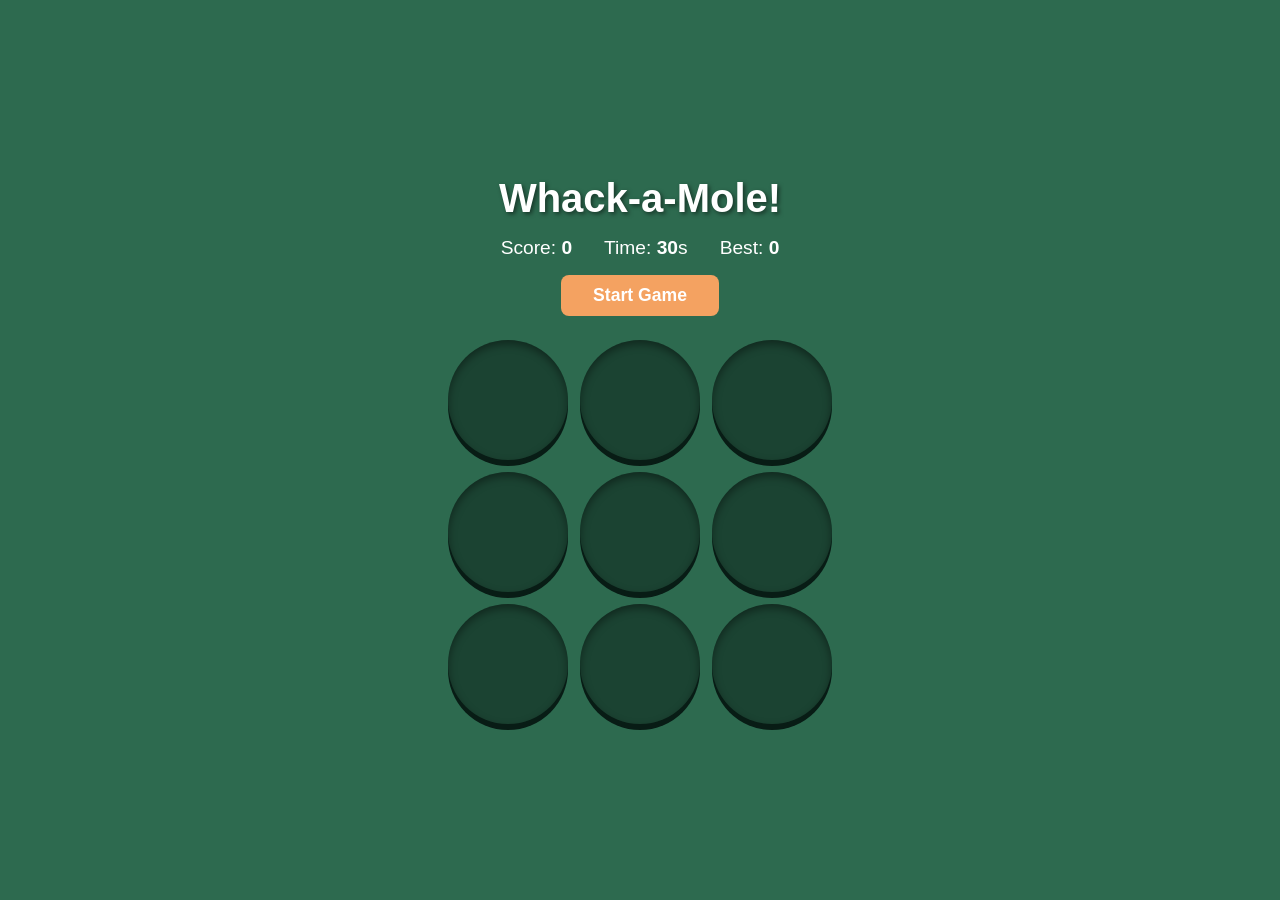
<file: foundations/simple-game/index.html>
<!DOCTYPE html>
<html lang="en">
<head>
  <meta charset="UTF-8">
  <meta name="viewport" content="width=device-width, initial-scale=1.0">
  <title>Whack-a-Mole</title>
  <link rel="stylesheet" href="style.css">
</head>
<body>
  <div class="game-container">
    <h1>Whack-a-Mole!</h1>
    <div class="scoreboard">
      <span>Score: <strong id="score">0</strong></span>
      <span>Time: <strong id="timer">30</strong>s</span>
      <span>Best: <strong id="best">0</strong></span>
    </div>
    <button id="start-btn">Start Game</button>
    <div class="grid" id="grid">
      <div class="hole" data-index="0"><div class="mole"></div></div>
      <div class="hole" data-index="1"><div class="mole"></div></div>
      <div class="hole" data-index="2"><div class="mole"></div></div>
      <div class="hole" data-index="3"><div class="mole"></div></div>
      <div class="hole" data-index="4"><div class="mole"></div></div>
      <div class="hole" data-index="5"><div class="mole"></div></div>
      <div class="hole" data-index="6"><div class="mole"></div></div>
      <div class="hole" data-index="7"><div class="mole"></div></div>
      <div class="hole" data-index="8"><div class="mole"></div></div>
    </div>
    <div id="game-over" class="hidden">
      <p>Game Over! Your score: <strong id="final-score"></strong></p>
      <button id="restart-btn">Play Again</button>
    </div>
  </div>
  <script src="script.js"></script>
</body>
</html>
</file>
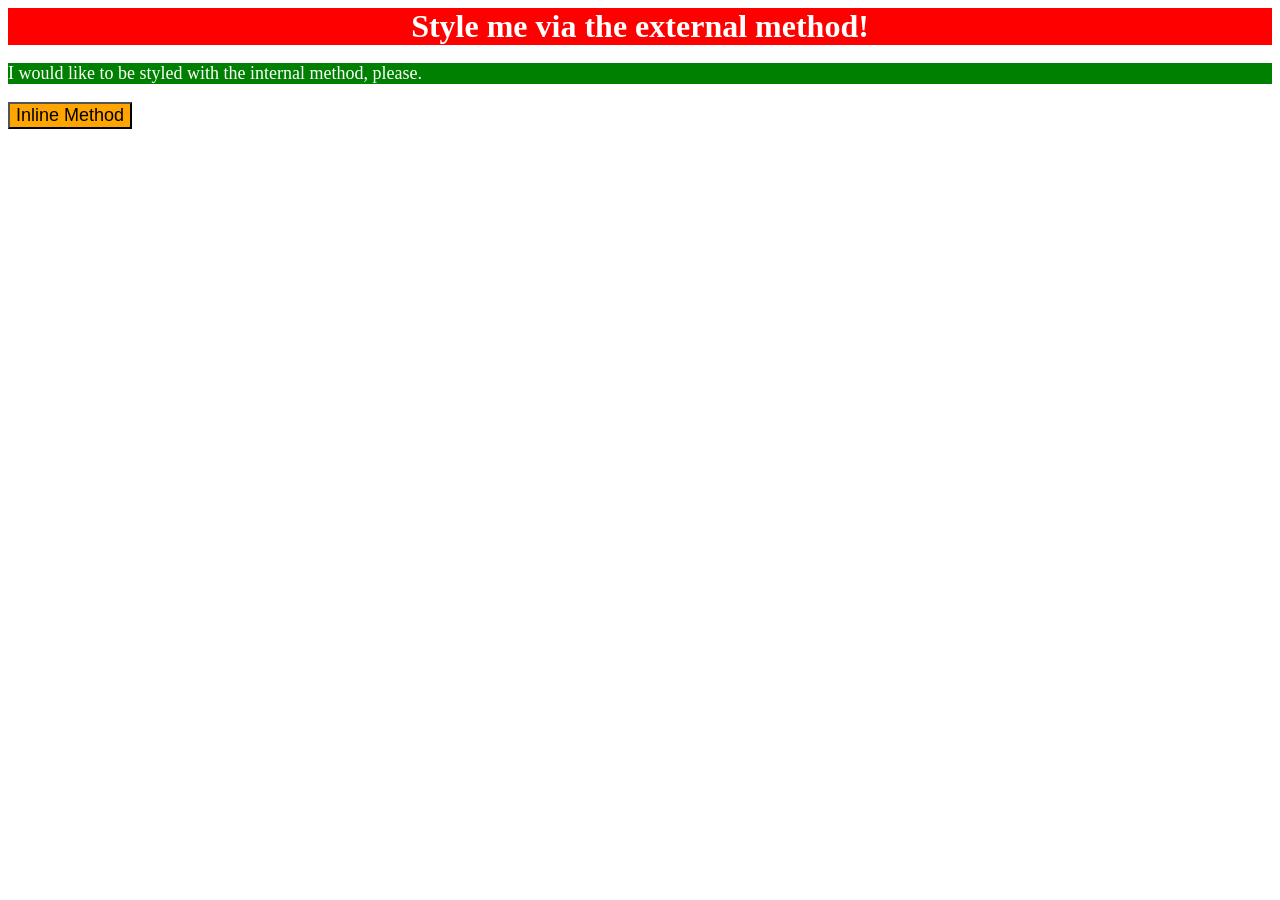
<file: foundations/intro-to-css/01-css-methods/index.html>
<!DOCTYPE html>
<html lang="en">
  <head>
    <meta charset="UTF-8">
    <meta http-equiv="X-UA-Compatible" content="IE=edge">
    <meta name="viewport" content="width=device-width, initial-scale=1.0">
    <title>Methods for Adding CSS</title>
    <link rel="stylesheet" href="styles.css">
      <style>
        p {
          color: white;
          background-color: green;
          font-size: 18px;
        }
      </style>
  </head>
  <body>
    <div>Style me via the external method!</div>
    <p>I would like to be styled with the internal method, please.</p>
    <button style="background-color: orange; font-size: 18px;">Inline Method</button>
  </body>
</html>
</file>
<file: foundations/simple-game/style.css>
* {
  box-sizing: border-box;
  margin: 0;
  padding: 0;
}

body {
  background: #2d6a4f;
  display: flex;
  justify-content: center;
  align-items: center;
  min-height: 100vh;
  font-family: 'Segoe UI', sans-serif;
}

.game-container {
  text-align: center;
}

h1 {
  color: #fff;
  font-size: 2.5rem;
  margin-bottom: 1rem;
  text-shadow: 2px 2px 4px rgba(0, 0, 0, 0.5);
}

.scoreboard {
  display: flex;
  justify-content: center;
  gap: 2rem;
  color: #fff;
  font-size: 1.2rem;
  margin-bottom: 1rem;
}

button {
  background: #f4a261;
  color: #fff;
  border: none;
  padding: 0.6rem 2rem;
  font-size: 1.1rem;
  border-radius: 8px;
  cursor: pointer;
  margin-bottom: 1.5rem;
  font-weight: bold;
  transition: background 0.2s, transform 0.1s;
}

button:hover {
  background: #e76f51;
  transform: scale(1.05);
}

button:active {
  transform: scale(0.97);
}

.grid {
  display: grid;
  grid-template-columns: repeat(3, 120px);
  grid-template-rows: repeat(3, 120px);
  gap: 12px;
  justify-content: center;
}

.hole {
  width: 120px;
  height: 120px;
  background: #1b4332;
  border-radius: 50%;
  overflow: hidden;
  position: relative;
  cursor: pointer;
  box-shadow: 0 6px 0 #081c15, inset 0 4px 8px rgba(0,0,0,0.4);
}

.mole {
  width: 80px;
  height: 80px;
  background: #a0522d;
  border-radius: 50% 50% 40% 40%;
  position: absolute;
  bottom: -80px;
  left: 50%;
  transform: translateX(-50%);
  transition: bottom 0.15s ease-in-out;
  cursor: pointer;
}

.mole::before {
  content: '';
  width: 36px;
  height: 20px;
  background: #f4a261;
  border-radius: 50%;
  position: absolute;
  bottom: 16px;
  left: 50%;
  transform: translateX(-50%);
}

.mole::after {
  content: '👀';
  font-size: 18px;
  position: absolute;
  top: 14px;
  left: 50%;
  transform: translateX(-50%);
}

.hole.up .mole {
  bottom: 10px;
}

.hole.whacked .mole {
  background: #6b2d0f;
  bottom: -80px;
  transition: bottom 0.05s;
}

#game-over {
  color: #fff;
  font-size: 1.3rem;
  margin-top: 1.5rem;
}

#game-over p {
  margin-bottom: 1rem;
}

.hidden {
  display: none;
}
</file>
<file: foundations/intro-to-css/01-css-methods/styles.css>
div {
    background-color: red;
    color: white;
    font-size: 32px;
    text-align: center;
    font-weight: bold;
}
</file>
